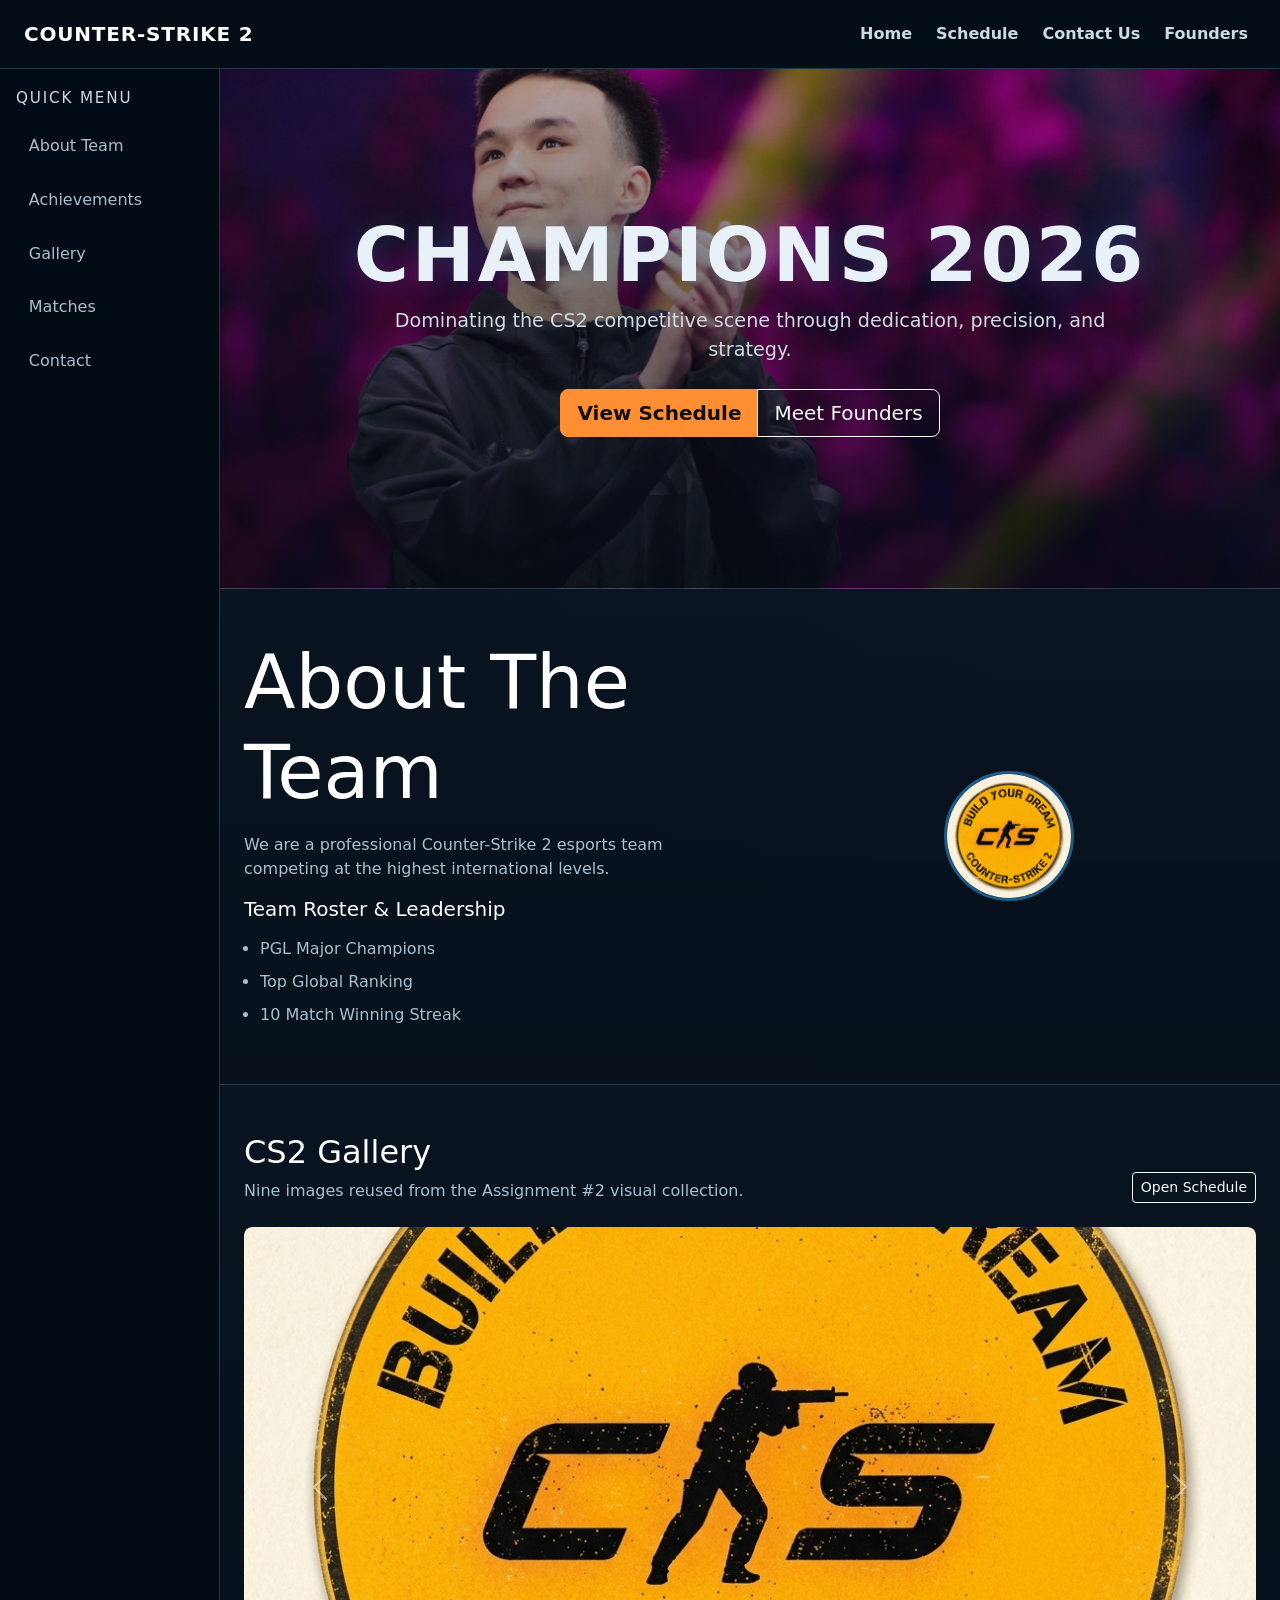
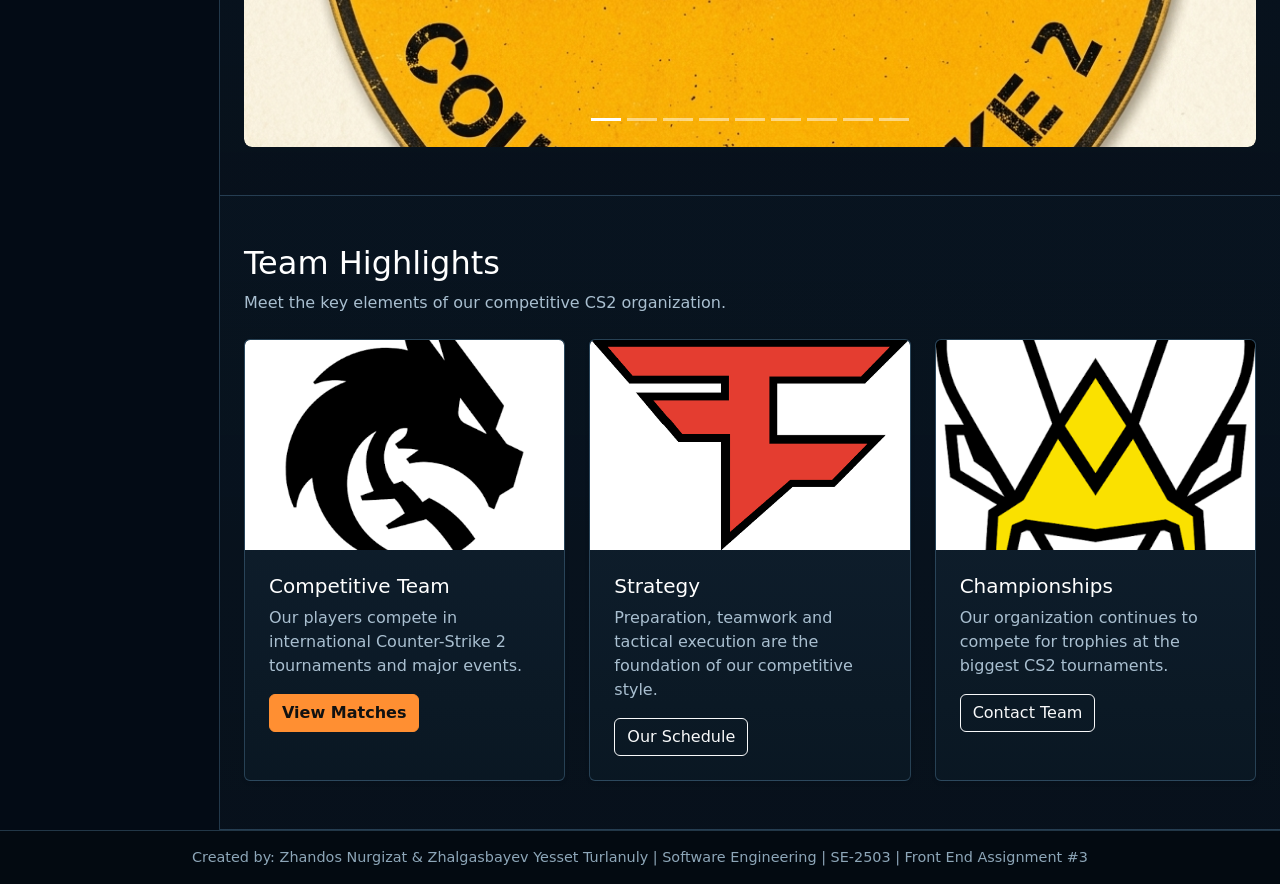
<file: index.html>
<!DOCTYPE html>
<html lang="en">
<head>
    <meta charset="UTF-8">
    <meta name="viewport" content="width=device-width, initial-scale=1.0">
    <meta name="description" content="CS2 Champions responsive esports website - Assignment 3">
    <title>CS2 Champions - Home</title>

    <!-- Bootstrap 5.3 -->
    <link href="https://cdn.jsdelivr.net/npm/bootstrap@5.3.3/dist/css/bootstrap.min.css" rel="stylesheet">
    <link rel="stylesheet" href="css/style.css">
</head>
<body>
<div class="site-grid">

<header>
    <nav class="navbar navbar-expand-lg cs2-navbar" aria-label="Main navigation">
        <div class="container-fluid px-sm-2 px-lg-4">
            <a class="navbar-brand" href="index.html">Counter-Strike 2</a>

            <button class="navbar-toggler" type="button" data-bs-toggle="collapse" data-bs-target="#mainNav"
                    aria-controls="mainNav" aria-expanded="false" aria-label="Toggle navigation">
                <span class="navbar-toggler-icon"></span>
            </button>

            <div class="collapse navbar-collapse" id="mainNav">
                <div class="navbar-nav ms-auto gap-lg-2">
                    <a class="nav-link active" aria-current="page" href="index.html">Home</a>
                    <a class="nav-link" href="matches.html">Schedule</a>
                    <a class="nav-link" href="contact.html">Contact Us</a>
                    <a class="nav-link" href="founders.html">Founders</a>
                </div>
            </div>
        </div>
    </nav>
</header>

<aside class="sidebar" aria-label="Quick menu">
    <h3>Quick Menu</h3>
    <ul class="sidebar-menu">
        <li><a href="#about">About Team</a></li>
        <li><a href="#achievements">Achievements</a></li>
        <li><a href="#gallery">Gallery</a></li>
        <li><a href="matches.html">Matches</a></li>
        <li><a href="contact.html">Contact</a></li>
    </ul>
</aside>

<main>

    <section class="hero">
        <div class="hero-content px-3">
            <h1 class="hero-title">CHAMPIONS 2026</h1>
            <p class="hero-subtitle mt-3 mb-4">
                Dominating the CS2 competitive scene through dedication, precision, and strategy.
            </p>
            <div class="btn-group" role="group" aria-label="Team actions">
                <a href="matches.html" class="btn btn-primary btn-lg">View Schedule</a>
                <a href="founders.html" class="btn btn-outline-light btn-lg">Meet Founders</a>
            </div>
        </div>
    </section>

    <!-- Task 3: two-column Bootstrap grid -->
    <section class="section-shell" id="about">
        <div class="container py-5 px-sm-2 px-lg-4">
            <div class="row g-4 align-items-center">
                <div class="col-sm-12 col-lg-6">
                    <h2 class="responsive-title mb-3">About The Team</h2>
                    <p class="mb-3">
                        We are a professional Counter-Strike 2 esports team competing at the highest international levels.
                    </p>
                    <h3 class="h5 mb-3">Team Roster & Leadership</h3>
                    <ul class="achievement-list ps-3 mb-0" id="achievements">
                        <li>PGL Major Champions</li>
                        <li>Top Global Ranking</li>
                        <li>10 Match Winning Streak</li>
                    </ul>
                </div>
                <div class="col-sm-12 col-lg-6 text-center">
                    <img src="images/avatar.jpg" alt="CS2 team manager profile image" class="profile-img img-fluid" loading="lazy">
                </div>
            </div>
        </div>
    </section>

    <!-- Task 7: Bootstrap carousel with 9 images -->
    <section class="section-shell" id="gallery">
        <div class="container py-5 px-sm-2 px-lg-4">
            <div class="d-flex flex-column flex-md-row justify-content-between align-items-md-end gap-3 mb-4">
                <div>
                    <h2 class="mb-2">CS2 Gallery</h2>
                    <p class="mb-0">Nine images reused from the Assignment #2 visual collection.</p>
                </div>
                <a href="matches.html" class="btn btn-outline-light btn-sm">Open Schedule</a>
            </div>

            <div id="cs2Carousel" class="carousel slide cs2-carousel" data-bs-ride="carousel">
                <div class="carousel-indicators">
                    <button type="button" data-bs-target="#cs2Carousel" data-bs-slide-to="0" class="active" aria-current="true" aria-label="Slide 1"></button>
                    <button type="button" data-bs-target="#cs2Carousel" data-bs-slide-to="1" aria-label="Slide 2"></button>
                    <button type="button" data-bs-target="#cs2Carousel" data-bs-slide-to="2" aria-label="Slide 3"></button>
                    <button type="button" data-bs-target="#cs2Carousel" data-bs-slide-to="3" aria-label="Slide 4"></button>
                    <button type="button" data-bs-target="#cs2Carousel" data-bs-slide-to="4" aria-label="Slide 5"></button>
                    <button type="button" data-bs-target="#cs2Carousel" data-bs-slide-to="5" aria-label="Slide 6"></button>
                    <button type="button" data-bs-target="#cs2Carousel" data-bs-slide-to="6" aria-label="Slide 7"></button>
                    <button type="button" data-bs-target="#cs2Carousel" data-bs-slide-to="7" aria-label="Slide 8"></button>
                    <button type="button" data-bs-target="#cs2Carousel" data-bs-slide-to="8" aria-label="Slide 9"></button>
                </div>

                <div class="carousel-inner rounded-3 overflow-hidden">
                    <div class="carousel-item active"><img src="images/avatar.jpg" class="d-block w-100" alt="CS2 team manager" loading="lazy"></div>
                    <div class="carousel-item"><img src="images/spirit.jpg" class="d-block w-100" alt="Team Spirit visual" loading="lazy"></div>
                    <div class="carousel-item"><img src="images/faze.jpg" class="d-block w-100" alt="FaZe Clan visual" loading="lazy"></div>
                    <div class="carousel-item"><img src="images/vitality.jpg" class="d-block w-100" alt="Team Vitality visual" loading="lazy"></div>
                    <div class="carousel-item"><img src="images/navi.jpg" class="d-block w-100" alt="Natus Vincere visual" loading="lazy"></div>
                    <div class="carousel-item"><img src="images/falcons.jpg" class="d-block w-100" alt="Falcons visual" loading="lazy"></div>
                    <div class="carousel-item"><img src="images/furia.jpg" class="d-block w-100" alt="FURIA visual" loading="lazy"></div>
                    <div class="carousel-item"><img src="images/g2.jpg" class="d-block w-100" alt="G2 visual" loading="lazy"></div>
                    <div class="carousel-item"><img src="images/trophy.jpg" class="d-block w-100" alt="CS2 tournament trophy" loading="lazy"></div>
                </div>

                <button class="carousel-control-prev" type="button" data-bs-target="#cs2Carousel" data-bs-slide="prev">
                    <span class="carousel-control-prev-icon" aria-hidden="true"></span>
                    <span class="visually-hidden">Previous</span>
                </button>
                <button class="carousel-control-next" type="button" data-bs-target="#cs2Carousel" data-bs-slide="next">
                    <span class="carousel-control-next-icon" aria-hidden="true"></span>
                    <span class="visually-hidden">Next</span>
                </button>
            </div>
        </div>
    </section>

    <!-- Task 3: three-column Bootstrap grid + Task 8: Bootstrap cards -->
    <section class="section-shell" id="players">
        <div class="container py-5 px-sm-2 px-lg-4">
            <h2 class="mb-2">Team Highlights</h2>
            <p class="mb-4">Meet the key elements of our competitive CS2 organization.</p>

            <div class="row g-4">
                <div class="col-sm-12 col-md-6 col-lg-4">
                    <article class="card shadow-sm">
                        <img src="images/spirit.jpg" class="card-img-top" alt="Competitive CS2 team" loading="lazy">
                        <div class="card-body p-4">
                            <h3 class="card-title h5">Competitive Team</h3>
                            <p class="card-text">Our players compete in international Counter-Strike 2 tournaments and major events.</p>
                            <a href="matches.html" class="btn btn-primary">View Matches</a>
                        </div>
                    </article>
                </div>

                <div class="col-sm-12 col-md-6 col-lg-4">
                    <article class="card shadow-sm">
                        <img src="images/faze.jpg" class="card-img-top" alt="CS2 strategy and teamwork" loading="lazy">
                        <div class="card-body p-4">
                            <h3 class="card-title h5">Strategy</h3>
                            <p class="card-text">Preparation, teamwork and tactical execution are the foundation of our competitive style.</p>
                            <a href="matches.html" class="btn btn-outline-light">Our Schedule</a>
                        </div>
                    </article>
                </div>

                <div class="col-sm-12 col-md-12 col-lg-4">
                    <article class="card shadow-sm">
                        <img src="images/vitality.jpg" class="card-img-top" alt="CS2 championship team" loading="lazy">
                        <div class="card-body p-4">
                            <h3 class="card-title h5">Championships</h3>
                            <p class="card-text">Our organization continues to compete for trophies at the biggest CS2 tournaments.</p>
                            <a href="contact.html" class="btn btn-outline-light">Contact Team</a>
                        </div>
                    </article>
                </div>
            </div>
        </div>
    </section>

</main>

<footer>
    <p>Created by: Zhandos Nurgizat &amp; Zhalgasbayev Yesset Turlanuly | Software Engineering | SE-2503 | Front End Assignment #3</p>
</footer>

</div>

<script src="https://cdn.jsdelivr.net/npm/bootstrap@5.3.3/dist/js/bootstrap.bundle.min.js"></script>
</body>
</html>
</file>
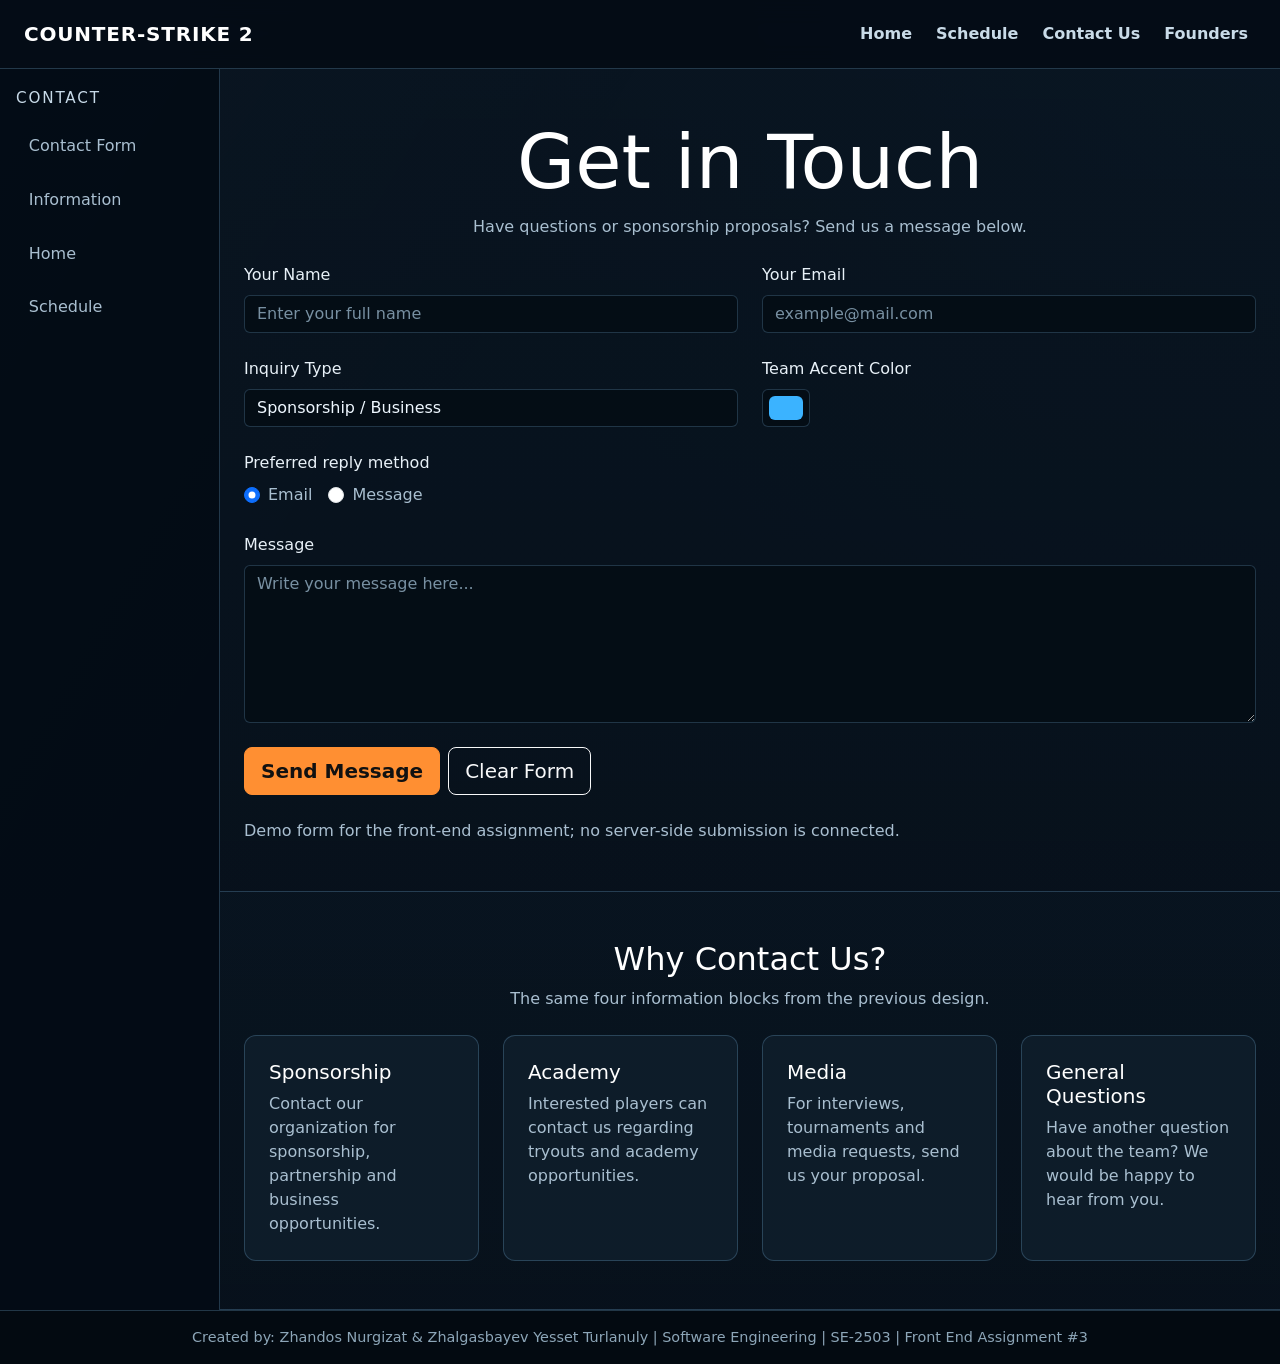
<file: contact.html>
<!DOCTYPE html>
<html lang="en">
<head>
    <meta charset="UTF-8">
    <meta name="viewport" content="width=device-width, initial-scale=1.0">
    <meta name="description" content="Contact the CS2 Champions team">
    <title>CS2 Champions - Contact Us</title>
    <link href="https://cdn.jsdelivr.net/npm/bootstrap@5.3.3/dist/css/bootstrap.min.css" rel="stylesheet">
    <link rel="stylesheet" href="css/style.css">
</head>
<body>
<div class="site-grid">

<header>
    <nav class="navbar navbar-expand-lg cs2-navbar" aria-label="Main navigation">
        <div class="container-fluid px-sm-2 px-lg-4">
            <a class="navbar-brand" href="index.html">Counter-Strike 2</a>
            <button class="navbar-toggler" type="button" data-bs-toggle="collapse" data-bs-target="#mainNav"
                    aria-controls="mainNav" aria-expanded="false" aria-label="Toggle navigation">
                <span class="navbar-toggler-icon"></span>
            </button>
            <div class="collapse navbar-collapse" id="mainNav">
                <div class="navbar-nav ms-auto gap-lg-2">
                    <a class="nav-link" href="index.html">Home</a>
                    <a class="nav-link" href="matches.html">Schedule</a>
                    <a class="nav-link active" aria-current="page" href="contact.html">Contact Us</a>
                    <a class="nav-link" href="founders.html">Founders</a>
                </div>
            </div>
        </div>
    </nav>
</header>

<aside class="sidebar" aria-label="Contact menu">
    <h3>Contact</h3>
    <ul class="sidebar-menu">
        <li><a href="#contact">Contact Form</a></li>
        <li><a href="#information">Information</a></li>
        <li><a href="index.html">Home</a></li>
        <li><a href="matches.html">Schedule</a></li>
    </ul>
</aside>

<main>
<section class="section-shell" id="contact">
<div class="container py-5 px-sm-2 px-lg-4">
    <div class="text-center mb-4">
        <h1 class="responsive-title mb-2">Get in Touch</h1>
        <p class="mb-0">Have questions or sponsorship proposals? Send us a message below.</p>
    </div>

    <!-- Task 9: Bootstrap responsive form -->
    <form id="contact-form" action="#" method="post" class="row g-4" novalidate>
        <div class="col-sm-12 col-lg-6">
            <label for="name" class="form-label">Your Name</label>
            <input type="text" class="form-control" id="name" name="name" placeholder="Enter your full name" required>
        </div>

        <div class="col-sm-12 col-lg-6">
            <label for="email" class="form-label">Your Email</label>
            <input type="email" class="form-control" id="email" name="email" placeholder="example@mail.com" required>
        </div>

        <div class="col-sm-12 col-lg-6">
            <label for="theme" class="form-label">Inquiry Type</label>
            <select id="theme" name="theme" class="form-select">
                <option value="sponsorship">Sponsorship / Business</option>
                <option value="academy">Tryout / Academy</option>
                <option value="general">General Question</option>
            </select>
        </div>

        <div class="col-sm-12 col-lg-6">
            <label for="favorite-color" class="form-label">Team Accent Color</label>
            <input type="color" id="favorite-color" name="favorite-color" class="form-control form-control-color" value="#3bb3ff" title="Choose your accent color">
        </div>

        <div class="col-12">
            <fieldset>
                <legend class="fs-6">Preferred reply method</legend>
                <div class="d-flex flex-column flex-sm-row gap-3">
                    <div class="form-check">
                        <input class="form-check-input" type="radio" name="reply" id="reply-email" value="email" checked>
                        <label class="form-check-label" for="reply-email">Email</label>
                    </div>
                    <div class="form-check">
                        <input class="form-check-input" type="radio" name="reply" id="reply-message" value="message">
                        <label class="form-check-label" for="reply-message">Message</label>
                    </div>
                </div>
            </fieldset>
        </div>

        <div class="col-12">
            <label for="message" class="form-label">Message</label>
            <textarea id="message" name="message" rows="6" class="form-control" placeholder="Write your message here..." required></textarea>
        </div>

        <div class="col-12 d-flex flex-column flex-sm-row gap-2">
            <button type="submit" class="btn btn-primary btn-lg">Send Message</button>
            <button type="reset" class="btn btn-outline-light btn-lg">Clear Form</button>
        </div>
    </form>

    <p class="small-muted mt-4 mb-0">Demo form for the front-end assignment; no server-side submission is connected.</p>
</div>
</section>

<section class="section-shell" id="information">
<div class="container py-5 px-sm-2 px-lg-4">
    <div class="text-center mb-4">
        <h2>Why Contact Us?</h2>
        <p class="mb-0">The same four information blocks from the previous design.</p>
    </div>

    <div class="row g-4">
        <div class="col-sm-12 col-md-6 col-lg-3"><article class="info-box p-4"><h3 class="h5">Sponsorship</h3><p class="mb-0">Contact our organization for sponsorship, partnership and business opportunities.</p></article></div>
        <div class="col-sm-12 col-md-6 col-lg-3"><article class="info-box p-4"><h3 class="h5">Academy</h3><p class="mb-0">Interested players can contact us regarding tryouts and academy opportunities.</p></article></div>
        <div class="col-sm-12 col-md-6 col-lg-3"><article class="info-box p-4"><h3 class="h5">Media</h3><p class="mb-0">For interviews, tournaments and media requests, send us your proposal.</p></article></div>
        <div class="col-sm-12 col-md-6 col-lg-3"><article class="info-box p-4"><h3 class="h5">General Questions</h3><p class="mb-0">Have another question about the team? We would be happy to hear from you.</p></article></div>
    </div>
</div>
</section>
</main>

<footer>
    <p>Created by: Zhandos Nurgizat &amp; Zhalgasbayev Yesset Turlanuly | Software Engineering | SE-2503 | Front End Assignment #3</p>
</footer>

</div>
<script>
document.getElementById('contact-form').addEventListener('submit', function (event) {
    event.preventDefault();
    alert('Message form demo: your front-end form is working.');
});
</script>
<script src="https://cdn.jsdelivr.net/npm/bootstrap@5.3.3/dist/js/bootstrap.bundle.min.js"></script>
</body>
</html>
</file>
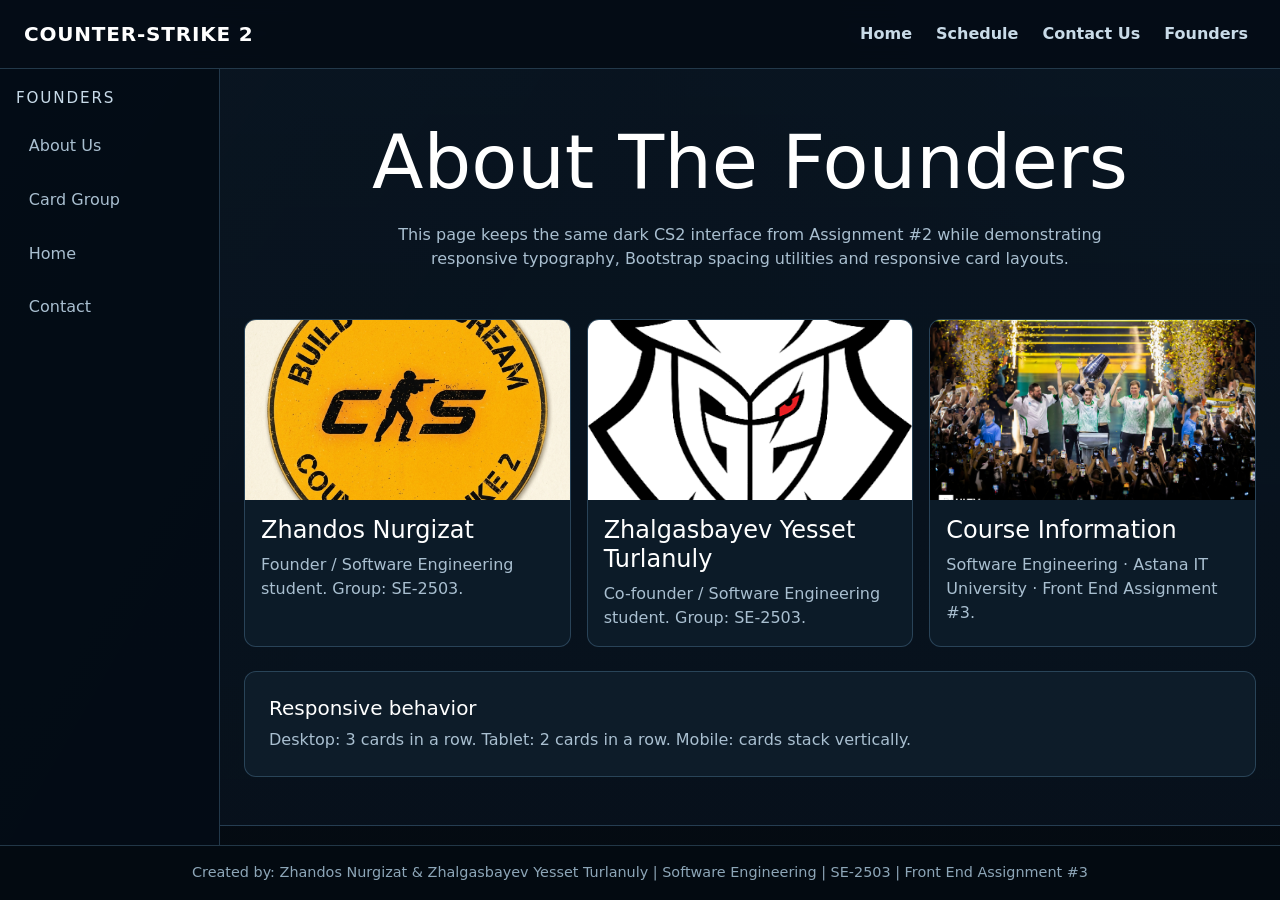
<file: founders.html>
<!DOCTYPE html>
<html lang="en">
<head>
    <meta charset="UTF-8">
    <meta name="viewport" content="width=device-width, initial-scale=1.0">
    <meta name="description" content="CS2 Champions founders and assignment information">
    <title>CS2 Champions - Founders</title>
    <link href="https://cdn.jsdelivr.net/npm/bootstrap@5.3.3/dist/css/bootstrap.min.css" rel="stylesheet">
    <link rel="stylesheet" href="css/style.css">
</head>
<body>
<div class="site-grid">

<header>
    <nav class="navbar navbar-expand-lg cs2-navbar" aria-label="Main navigation">
        <div class="container-fluid px-sm-2 px-lg-4">
            <a class="navbar-brand" href="index.html">Counter-Strike 2</a>
            <button class="navbar-toggler" type="button" data-bs-toggle="collapse" data-bs-target="#mainNav"
                    aria-controls="mainNav" aria-expanded="false" aria-label="Toggle navigation">
                <span class="navbar-toggler-icon"></span>
            </button>
            <div class="collapse navbar-collapse" id="mainNav">
                <div class="navbar-nav ms-auto gap-lg-2">
                    <a class="nav-link" href="index.html">Home</a>
                    <a class="nav-link" href="matches.html">Schedule</a>
                    <a class="nav-link" href="contact.html">Contact Us</a>
                    <a class="nav-link active" aria-current="page" href="founders.html">Founders</a>
                </div>
            </div>
        </div>
    </nav>
</header>

<aside class="sidebar" aria-label="Founders menu">
    <h3>Founders</h3>
    <ul class="sidebar-menu">
        <li><a href="#about-us">About Us</a></li>
        <li><a href="#card-demo">Card Group</a></li>
        <li><a href="index.html">Home</a></li>
        <li><a href="contact.html">Contact</a></li>
    </ul>
</aside>

<main>
<section class="section-shell" id="about-us">
<div class="container py-5 px-sm-2 px-lg-4">
    <!-- Task 1: responsive typography via media queries -->
    <div class="text-center mb-5">
        <h1 class="responsive-title mb-3">About The Founders</h1>
        <p class="mx-auto mb-0" style="max-width: 780px;">
            This page keeps the same dark CS2 interface from Assignment #2 while demonstrating responsive typography,
            Bootstrap spacing utilities and responsive card layouts.
        </p>
    </div>

    <!-- Task 2: CSS-only card group (no Bootstrap grid) -->
    <div id="card-demo" class="mq-card-group">
        <article class="mq-card">
            <img src="images/avatar.jpg" alt="Zhandos Nurgizat profile image" loading="lazy">
            <div class="mq-card-body">
                <h2 class="h4">Zhandos Nurgizat</h2>
                <p class="mb-0">Founder / Software Engineering student. Group: SE-2503.</p>
            </div>
        </article>

        <article class="mq-card">
            <img src="images/g2.jpg" alt="CS2 esports team visual" loading="lazy">
            <div class="mq-card-body">
                <h2 class="h4">Zhalgasbayev Yesset Turlanuly</h2>
                <p class="mb-0">Co-founder / Software Engineering student. Group: SE-2503.</p>
            </div>
        </article>

        <article class="mq-card">
            <img src="images/trophy.jpg" alt="CS2 tournament trophy" loading="lazy">
            <div class="mq-card-body">
                <h2 class="h4">Course Information</h2>
                <p class="mb-0">Software Engineering · Astana IT University · Front End Assignment #3.</p>
            </div>
        </article>
    </div>

    <div class="mt-4 p-4 info-box">
        <h2 class="h5">Responsive behavior</h2>
        <p class="mb-0">Desktop: 3 cards in a row. Tablet: 2 cards in a row. Mobile: cards stack vertically.</p>
    </div>
</div>
</section>
</main>

<footer>
    <p>Created by: Zhandos Nurgizat &amp; Zhalgasbayev Yesset Turlanuly | Software Engineering | SE-2503 | Front End Assignment #3</p>
</footer>

</div>
<script src="https://cdn.jsdelivr.net/npm/bootstrap@5.3.3/dist/js/bootstrap.bundle.min.js"></script>
</body>
</html>
</file>
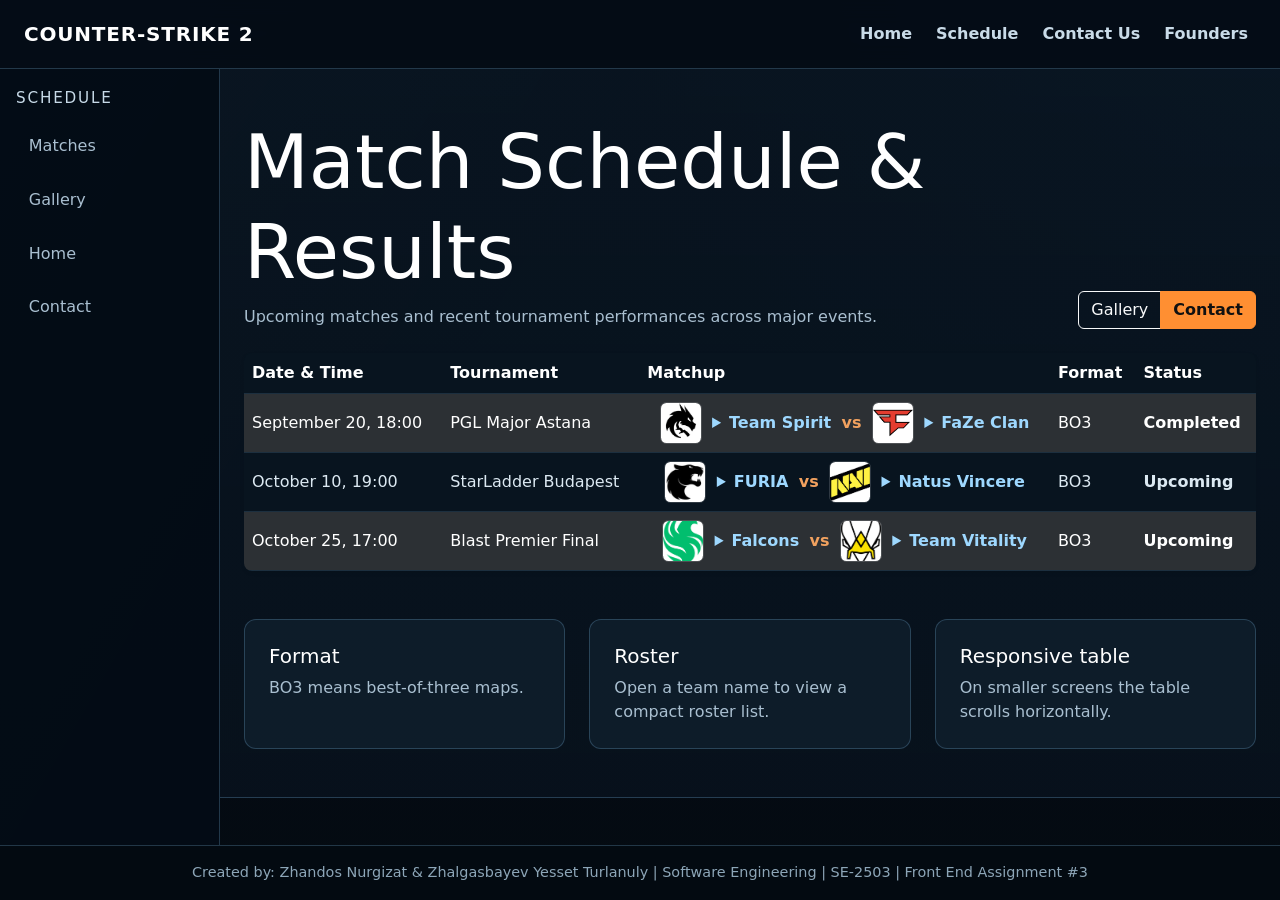
<file: matches.html>
<!DOCTYPE html>
<html lang="en">
<head>
    <meta charset="UTF-8">
    <meta name="viewport" content="width=device-width, initial-scale=1.0">
    <meta name="description" content="CS2 Champions match schedule">
    <title>CS2 Champions - Match Schedule</title>
    <link href="https://cdn.jsdelivr.net/npm/bootstrap@5.3.3/dist/css/bootstrap.min.css" rel="stylesheet">
    <link rel="stylesheet" href="css/style.css">
</head>
<body>
<div class="site-grid">

<header>
    <nav class="navbar navbar-expand-lg cs2-navbar" aria-label="Main navigation">
        <div class="container-fluid px-sm-2 px-lg-4">
            <a class="navbar-brand" href="index.html">Counter-Strike 2</a>
            <button class="navbar-toggler" type="button" data-bs-toggle="collapse" data-bs-target="#mainNav"
                    aria-controls="mainNav" aria-expanded="false" aria-label="Toggle navigation">
                <span class="navbar-toggler-icon"></span>
            </button>
            <div class="collapse navbar-collapse" id="mainNav">
                <div class="navbar-nav ms-auto gap-lg-2">
                    <a class="nav-link" href="index.html">Home</a>
                    <a class="nav-link active" aria-current="page" href="matches.html">Schedule</a>
                    <a class="nav-link" href="contact.html">Contact Us</a>
                    <a class="nav-link" href="founders.html">Founders</a>
                </div>
            </div>
        </div>
    </nav>
</header>

<aside class="sidebar" aria-label="Schedule menu">
    <h3>Schedule</h3>
    <ul class="sidebar-menu">
        <li><a href="#schedule">Matches</a></li>
        <li><a href="index.html#gallery">Gallery</a></li>
        <li><a href="index.html">Home</a></li>
        <li><a href="contact.html">Contact</a></li>
    </ul>
</aside>

<main>
<section class="section-shell" id="schedule">
<div class="container py-5 px-sm-2 px-lg-4">
    <div class="d-flex flex-column flex-lg-row justify-content-between align-items-lg-end gap-3 mb-4">
        <div>
            <h1 class="responsive-title mb-2">Match Schedule &amp; Results</h1>
            <p class="mb-0">Upcoming matches and recent tournament performances across major events.</p>
        </div>
        <div class="btn-group" role="group" aria-label="Schedule actions">
            <a href="index.html#gallery" class="btn btn-outline-light">Gallery</a>
            <a href="contact.html" class="btn btn-primary">Contact</a>
        </div>
    </div>

    <div class="table-wrap shadow-sm rounded-3">
        <table class="table table-dark table-hover table-striped align-middle matches-table">
            <thead>
                <tr>
                    <th scope="col">Date &amp; Time</th>
                    <th scope="col">Tournament</th>
                    <th scope="col">Matchup</th>
                    <th scope="col">Format</th>
                    <th scope="col">Status</th>
                </tr>
            </thead>
            <tbody>
                <tr>
                    <td>September 20, 18:00</td>
                    <td>PGL Major Astana</td>
                    <td>
                        <div class="team-wrapper">
                            <img src="images/spirit.jpg" alt="Team Spirit" class="team-logo" loading="lazy">
                            <details class="roster-pop">
                                <summary>Team Spirit</summary>
                                <div class="roster-box"><span>magixx (C)</span><span>donk</span><span>sh1ro</span><span>zont1x</span><span>tN1R</span></div>
                            </details>
                            <span class="vs-text">vs</span>
                            <img src="images/faze.jpg" alt="FaZe Clan" class="team-logo" loading="lazy">
                            <details class="roster-pop">
                                <summary>FaZe Clan</summary>
                                <div class="roster-box"><span>jcobbb (C)</span><span>Twistzz</span><span>frozen</span><span>Neityu</span><span>broky</span></div>
                            </details>
                        </div>
                    </td>
                    <td>BO3</td>
                    <td class="status-completed">Completed</td>
                </tr>

                <tr>
                    <td>October 10, 19:00</td>
                    <td>StarLadder Budapest</td>
                    <td>
                        <div class="team-wrapper">
                            <img src="images/furia.jpg" alt="FURIA" class="team-logo" loading="lazy">
                            <details class="roster-pop">
                                <summary>FURIA</summary>
                                <div class="roster-box"><span>FalleN (C)</span><span>yuurih</span><span>YEKINDAR</span><span>molodoy</span></div>
                            </details>
                            <span class="vs-text">vs</span>
                            <img src="images/navi.jpg" alt="Natus Vincere" class="team-logo" loading="lazy">
                            <details class="roster-pop">
                                <summary>Natus Vincere</summary>
                                <div class="roster-box"><span>Aleksib (C)</span><span>b1t</span><span>iM</span><span>w0nderful</span><span>makazze</span></div>
                            </details>
                        </div>
                    </td>
                    <td>BO3</td>
                    <td class="status-upcoming">Upcoming</td>
                </tr>

                <tr>
                    <td>October 25, 17:00</td>
                    <td>Blast Premier Final</td>
                    <td>
                        <div class="team-wrapper">
                            <img src="images/falcons.jpg" alt="Falcons" class="team-logo" loading="lazy">
                            <details class="roster-pop">
                                <summary>Falcons</summary>
                                <div class="roster-box"><span>Karrigan (C)</span><span>m0NESY</span><span>NiKo</span><span>kyousuke</span><span>TeSeS</span></div>
                            </details>
                            <span class="vs-text">vs</span>
                            <img src="images/vitality.jpg" alt="Team Vitality" class="team-logo" loading="lazy">
                            <details class="roster-pop">
                                <summary>Team Vitality</summary>
                                <div class="roster-box"><span>apEX (C)</span><span>ZywOo</span><span>ropz</span><span>flameZ</span><span>mezii</span></div>
                            </details>
                        </div>
                    </td>
                    <td>BO3</td>
                    <td class="status-upcoming">Upcoming</td>
                </tr>
            </tbody>
        </table>
    </div>

    <div class="row g-4 mt-lg-4">
        <div class="col-sm-12 col-lg-4">
            <div class="info-box p-4">
                <h2 class="h5">Format</h2>
                <p class="mb-0">BO3 means best-of-three maps.</p>
            </div>
        </div>
        <div class="col-sm-12 col-lg-4">
            <div class="info-box p-4">
                <h2 class="h5">Roster</h2>
                <p class="mb-0">Open a team name to view a compact roster list.</p>
            </div>
        </div>
        <div class="col-sm-12 col-lg-4">
            <div class="info-box p-4">
                <h2 class="h5">Responsive table</h2>
                <p class="mb-0">On smaller screens the table scrolls horizontally.</p>
            </div>
        </div>
    </div>
</div>
</section>
</main>

<footer>
    <p>Created by: Zhandos Nurgizat &amp; Zhalgasbayev Yesset Turlanuly | Software Engineering | SE-2503 | Front End Assignment #3</p>
</footer>

</div>
<script src="https://cdn.jsdelivr.net/npm/bootstrap@5.3.3/dist/js/bootstrap.bundle.min.js"></script>
</body>
</html>
</file>
<file: css/style.css>
/*
   CS2 Champions - Assignment #3
   Same visual language as Assignment #2, now enhanced with Bootstrap + Media Queries.
*/

:root {
    --bg: #07111b;
    --panel: rgba(8, 19, 30, 0.92);
    --panel-2: rgba(16, 31, 46, 0.9);
    --line: rgba(117, 171, 211, 0.28);
    --text: #e8f1f8;
    --muted: #a9bfd0;
    --accent: #3bb3ff;
    --accent-2: #ff8f32;
}

html {
    scroll-behavior: smooth;
}

body {
    min-height: 100vh;
    margin: 0;
    font-family: Inter, system-ui, -apple-system, BlinkMacSystemFont, "Segoe UI", sans-serif;
    color: var(--text);
    background:
        linear-gradient(rgba(4, 10, 17, 0.72), rgba(4, 10, 17, 0.9)),
        radial-gradient(circle at top right, rgba(59, 179, 255, 0.18), transparent 42%),
        var(--bg);
}

body::before {
    content: "";
    position: fixed;
    inset: 0;
    pointer-events: none;
    background: linear-gradient(120deg, rgba(255,255,255,0.03), transparent 40%);
    z-index: -1;
}

.site-grid {
    min-height: 100vh;
    display: grid;
    grid-template-columns: 220px minmax(0, 1fr);
    grid-template-rows: auto 1fr auto;
    grid-template-areas:
        "header header"
        "sidebar main"
        "footer footer";
}

header {
    grid-area: header;
    position: sticky;
    top: 0;
    z-index: 1030;
    border-bottom: 1px solid var(--line);
    background: rgba(5, 13, 22, 0.96);
    backdrop-filter: blur(12px);
}

.cs2-navbar {
    min-height: 68px;
}

.cs2-navbar .navbar-brand {
    color: #fff;
    font-weight: 800;
    letter-spacing: 0.04em;
    text-transform: uppercase;
}

.cs2-navbar .nav-link,
.cs2-navbar .nav-link.active {
    color: #c9dbe8 !important;
    font-weight: 600;
}

.cs2-navbar .nav-link:hover,
.cs2-navbar .nav-link:focus,
.cs2-navbar .nav-link.active:hover,
.cs2-navbar .nav-link.active:focus {
    color: #fff !important;
}

.cs2-navbar .nav-link.active {
    font-weight: 800;
}

.cs2-navbar .navbar-toggler {
    border-color: rgba(255,255,255,0.35);
}

.cs2-navbar .navbar-toggler:focus {
    box-shadow: 0 0 0 .2rem rgba(59,179,255,.2);
}

.sidebar {
    grid-area: sidebar;
    padding: 1.25rem 1rem;
    border-right: 1px solid var(--line);
    background: rgba(4, 13, 22, 0.92);
}

.sidebar h3 {
    margin-bottom: 1rem;
    font-size: 0.95rem;
    text-transform: uppercase;
    letter-spacing: 0.12em;
    color: #c7dae8;
}

.sidebar-menu {
    list-style: none;
    padding: 0;
    margin: 0;
}

.sidebar-menu li + li {
    margin-top: 0.45rem;
}

.sidebar-menu a {
    display: block;
    padding: 0.7rem 0.8rem;
    border-radius: 0.55rem;
    text-decoration: none;
    color: #a9bfd0;
    transition: 0.2s ease;
}

.sidebar-menu a:hover,
.sidebar-menu a:focus {
    color: #fff;
    background: rgba(59, 179, 255, 0.1);
}

main {
    grid-area: main;
    min-width: 0;
}

.hero {
    min-height: 520px;
    display: grid;
    place-items: center;
    text-align: center;
    padding: clamp(3rem, 8vw, 7rem) 1rem;
    background:
        linear-gradient(rgba(4, 12, 20, 0.3), rgba(4, 12, 20, 0.78)),
        url("../images/moon.jpg") center/cover no-repeat;
    border-bottom: 1px solid var(--line);
}

.hero-content {
    width: min(920px, 100%);
}

.hero-title {
    margin: 0;
    font-size: clamp(2.4rem, 7vw, 5.8rem);
    line-height: 0.95;
    font-weight: 900;
    letter-spacing: 0.04em;
    text-shadow: 0 0 28px rgba(59,179,255,.2);
}

.hero-subtitle {
    max-width: 760px;
    margin-left: auto;
    margin-right: auto;
    color: #cfdae3;
    font-size: clamp(1rem, 1.5vw, 1.25rem);
}

.section-shell {
    border-bottom: 1px solid var(--line);
    background: linear-gradient(180deg, rgba(10, 23, 36, 0.76), rgba(8, 18, 29, 0.92));
}

.section-shell h2,
.section-shell h1,
.section-shell h3 {
    color: #fff;
}

.section-shell p,
.section-shell li,
.small-muted {
    color: var(--muted);
}

.profile-img {
    width: 130px;
    height: 130px;
    object-fit: cover;
    border-radius: 50%;
    border: 3px solid rgba(59,179,255,.45);
}

.achievement-list {
    max-width: 680px;
    margin-left: auto;
    margin-right: auto;
}

.achievement-list li {
    margin-bottom: 0.55rem;
}

.btn-primary {
    --bs-btn-bg: var(--accent-2);
    --bs-btn-border-color: var(--accent-2);
    --bs-btn-hover-bg: #ffad63;
    --bs-btn-hover-border-color: #ffad63;
    --bs-btn-color: #111;
    --bs-btn-hover-color: #111;
    font-weight: 800;
}

.card {
    background: linear-gradient(180deg, rgba(18,35,49,.96), rgba(10,24,36,.97));
    border-color: var(--line);
    color: var(--text);
    overflow: hidden;
    height: 100%;
}

.card img {
    height: 210px;
    object-fit: cover;
}

.card .card-title {
    color: #fff;
}

.card .card-text {
    color: var(--muted);
}

.cs2-carousel img {
    height: min(62vh, 520px);
    min-height: 280px;
    object-fit: cover;
    border-radius: 0.5rem;
}

.cs2-carousel {
    max-width: 1150px;
    margin: 0 auto;
}

.table-wrap {
    overflow-x: auto;
}

.matches-table {
    min-width: 900px;
    margin-bottom: 0;
    --bs-table-bg: rgba(8, 21, 32, 0.92);
    --bs-table-color: #dce9f2;
    --bs-table-border-color: rgba(117,171,211,.18);
}

.matches-table thead th {
    color: #fff;
    white-space: nowrap;
}

.matches-table td {
    vertical-align: middle;
}

.team-wrapper {
    display: flex;
    align-items: center;
    justify-content: center;
    gap: 0.65rem;
    flex-wrap: wrap;
}

.team-logo {
    width: 42px;
    height: 42px;
    object-fit: cover;
    border-radius: 0.4rem;
    border: 1px solid rgba(255,255,255,.16);
}

.roster-pop summary {
    cursor: pointer;
    color: #9ed8ff;
    font-weight: 700;
}

.roster-box {
    display: grid;
    gap: 0.2rem;
    margin-top: 0.4rem;
    padding: 0.55rem;
    border-radius: 0.4rem;
    background: rgba(59,179,255,.08);
    font-size: 0.84rem;
}

.vs-text {
    font-weight: 900;
    color: #f1a15f;
}

.status-completed {
    color: #7be495;
    font-weight: 800;
}

.status-upcoming {
    color: #ffd36a;
    font-weight: 800;
}

.form-control,
.form-select {
    background: rgba(4, 13, 22, 0.86);
    border-color: rgba(117,171,211,.26);
    color: #eef7ff;
}

.form-control::placeholder {
    color: #7890a2;
}

.form-control:focus,
.form-select:focus {
    background: rgba(4, 13, 22, 0.95);
    color: #fff;
    border-color: var(--accent);
    box-shadow: 0 0 0 .2rem rgba(59,179,255,.15);
}

.form-check-label {
    color: var(--muted);
}

.info-box {
    background: rgba(15, 30, 44, 0.88);
    border: 1px solid var(--line);
    border-radius: 0.75rem;
    height: 100%;
}

.mq-card-group {
    display: grid;
    grid-template-columns: repeat(3, minmax(0, 1fr));
    gap: 1rem;
}

.mq-card {
    min-width: 0;
    border: 1px solid var(--line);
    border-radius: 0.75rem;
    overflow: hidden;
    background: rgba(13, 28, 42, 0.94);
}

.mq-card img {
    width: 100%;
    height: 180px;
    object-fit: cover;
}

.mq-card-body {
    padding: 1rem;
}

.mq-card-body h3 {
    color: #fff;
}

.mq-card-body p {
    color: var(--muted);
}

footer {
    grid-area: footer;
    padding: 1rem;
    border-top: 1px solid var(--line);
    background: rgba(4, 11, 18, 0.97);
    text-align: center;
}

footer p {
    margin: 0;
    color: #8da6b8;
    font-size: 0.9rem;
}

@media (max-width: 991.98px) {
    .site-grid {
        grid-template-columns: 1fr;
        grid-template-rows: auto auto 1fr auto;
        grid-template-areas:
            "header"
            "sidebar"
            "main"
            "footer";
    }

    .sidebar {
        border-right: 0;
        border-bottom: 1px solid var(--line);
        padding: 0.75rem 1rem;
    }

    .sidebar-menu {
        display: flex;
        flex-wrap: wrap;
        gap: 0.5rem;
    }

    .sidebar-menu li + li {
        margin-top: 0;
    }

    .sidebar-menu a {
        padding: 0.55rem 0.7rem;
    }

    .responsive-title,
    .hero-title {
        font-size: 3.2rem;
    }

    .mq-card-group {
        grid-template-columns: repeat(2, minmax(0, 1fr));
    }
}

@media (max-width: 575.98px) {
    .responsive-title,
    .hero-title {
        font-size: 2.25rem;
    }

    .hero {
        min-height: 430px;
    }

    .cs2-carousel img {
        min-height: 220px;
        height: 42vh;
    }

    .mq-card-group {
        grid-template-columns: 1fr;
    }
}

@media (min-width: 1200px) {
    .responsive-title,
    .hero-title {
        font-size: 4.7rem;
    }
}
</file>
